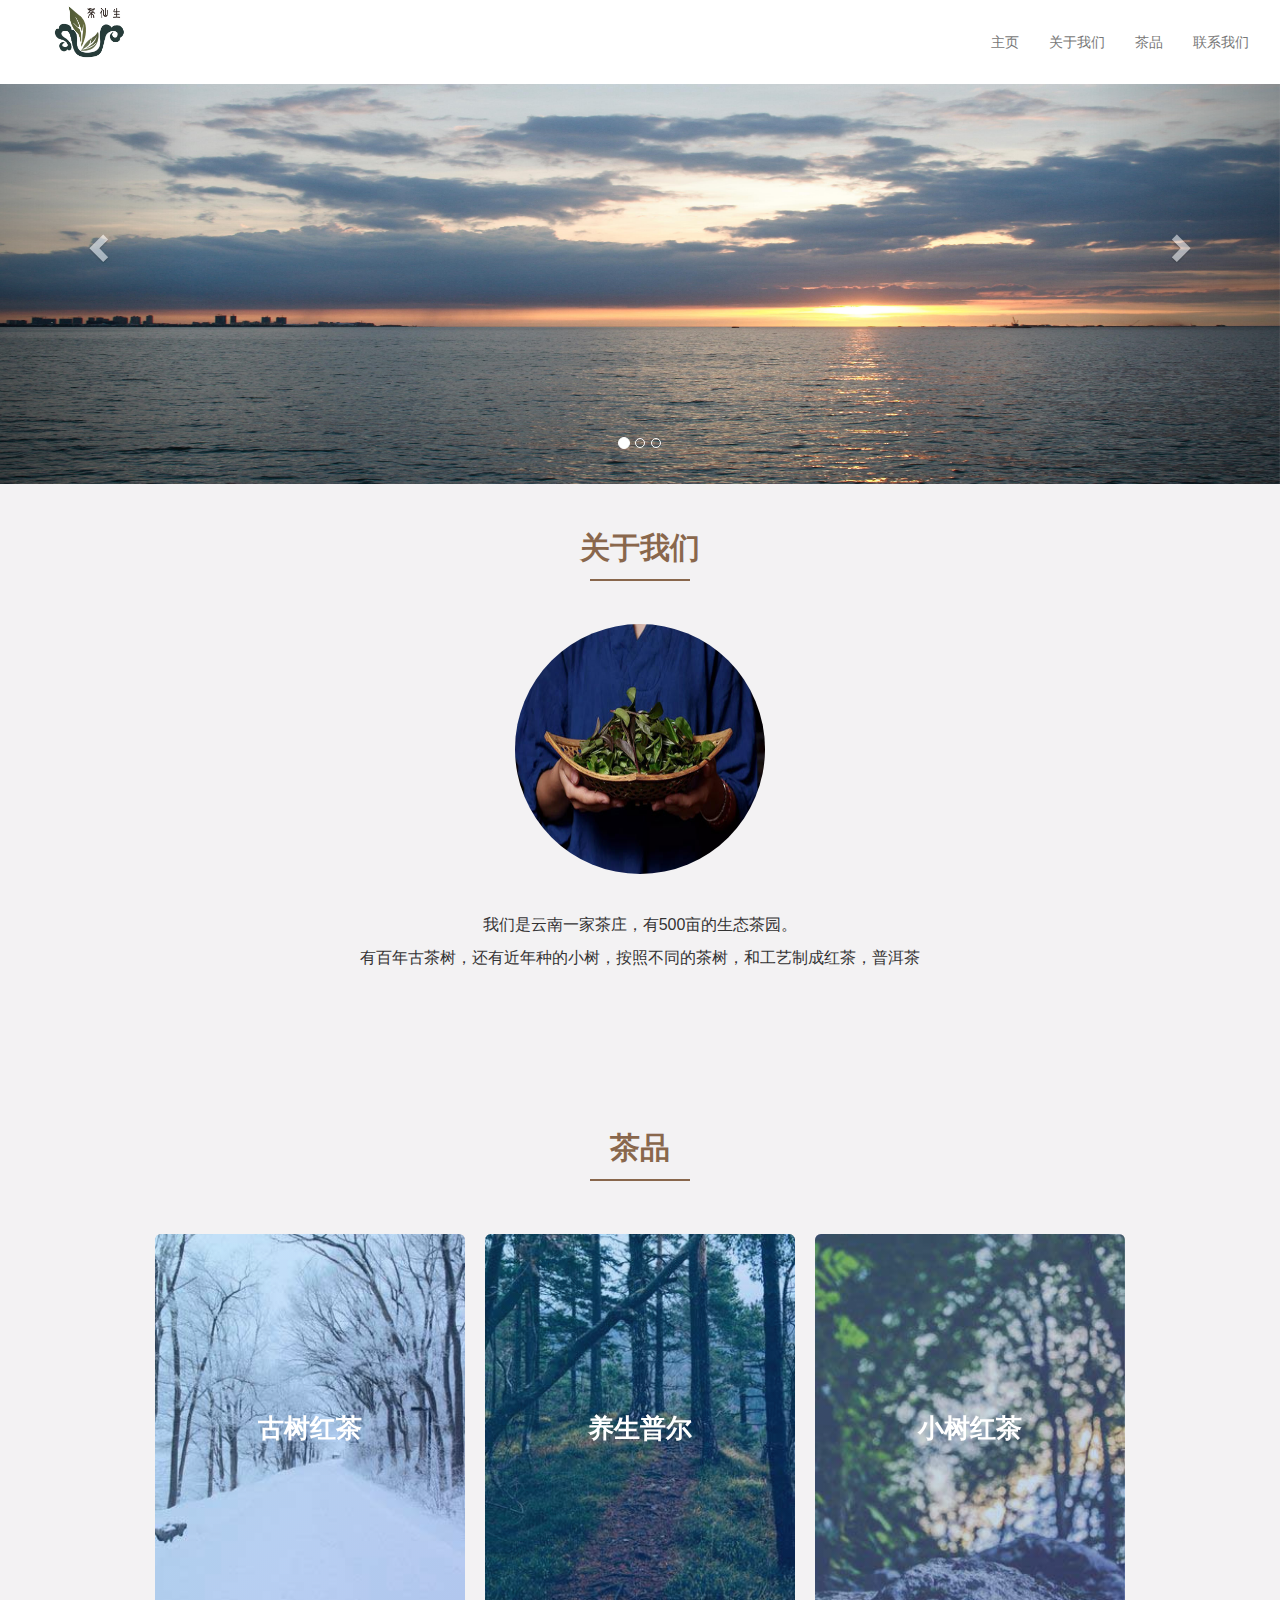
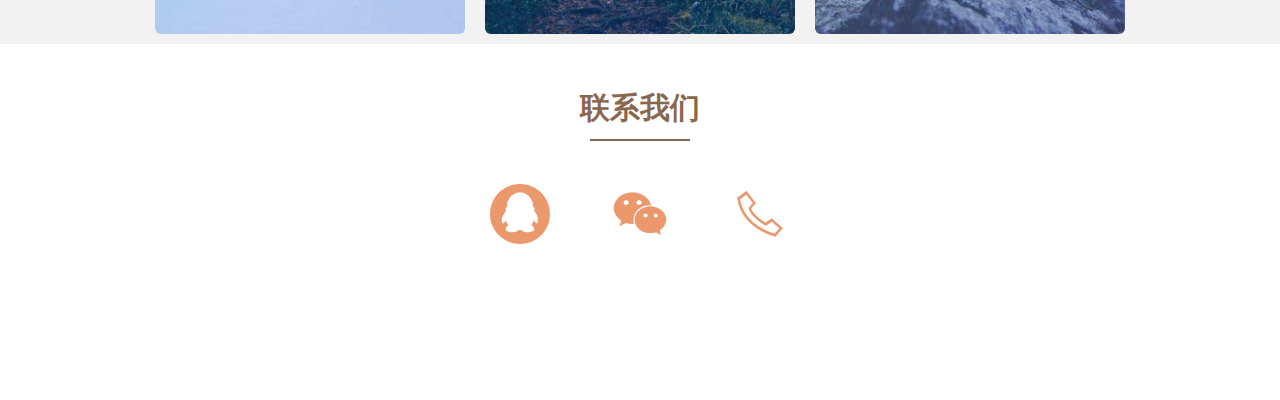
<file: index.html>
<!DOCTYPE html>
<html lang="en">

<head>
    <meta charset="UTF-8">
    <meta name="viewport" content="width=device-width, initial-scale=1.0">
    <meta http-equiv="X-UA-Compatible" content="ie=edge">
    <title>顺祥茶叶</title>
    <link href="./bootstrap/css/bootstrap.css" rel="stylesheet">
    <link rel="stylesheet" href="index.css">
</head>

<body>
    <div class="container" id="my_head">
        <div class="navbar navbar-default">
            <div class="navbar-header">
                <!-- navbar-brand -->
                <a href="#" class="navbar-brand"></a>
                <!-- navbar-toggle -->
                <button class="navbar-toggle" data-target="#collapse" data-toggle="collapse">
                    <span class="sr-only">Toggle Navbar</span>
                    <span class="icon-bar"></span>
                    <span class="icon-bar"></span>
                    <span class="icon-bar"></span>
                </button>
            </div>

            <!-- collapse -->
            <div class="collapse navbar-collapse navbar-right" id="collapse">
                <ul class="nav navbar-nav">
                    <li><a href="#" id="n_home">主页</a></li>
                    <li><a href="#" id="n_about">关于我们</a></li>
                    <!-- <li><a href="#" id="n_skill">SKILL</a></li> -->
                    <li><a href="#" id="n_work">茶品</a></li>
                    <li><a href="#" id="n_contact">联系我们</a></li>
                </ul>
            </div>
        </div>
    </div>

    <div id="carousel-example-generic homec" class="carousel slide" data-ride="carousel">
        <!-- Indicators -->
        <ol class="carousel-indicators">
          <li data-target="#carousel-example-generic" data-slide-to="0" class="active"></li>
          <li data-target="#carousel-example-generic" data-slide-to="1"></li>
          <li data-target="#carousel-example-generic" data-slide-to="2"></li>
        </ol>
      
        <!-- Wrapper for slides -->
        <div class="carousel-inner" role="listbox">
          <div class="item active">
            <img class="lunbo1" src="images1/07.jpg" alt="...">
          </div>
          <div class="item ">
            <img class="lunbo1" src="images1/b01.jpg" alt="...">
          </div>
          <div class="item">
            <img class="lunbo1" src="images1/08.jpg" alt="...">
          </div>
        </div>
      
        <!-- Controls -->
        <a class="left carousel-control" href="#carousel-example-generic" role="button" data-slide="prev">
          <span class="glyphicon glyphicon-chevron-left" aria-hidden="true"></span>
          <span class="sr-only">Previous</span>
        </a>
        <a class="right carousel-control" href="#carousel-example-generic" role="button" data-slide="next">
          <span class="glyphicon glyphicon-chevron-right" aria-hidden="true"></span>
          <span class="sr-only">Next</span>
        </a>
      </div>
      <script src="bootstrap/js/jquery-3.2.1.js"></script>
     <script src="bootstrap/js/bootstrap.js"></script>

    <div class="middle">
        <div class="top" id="about-me">
            <p class="title">关于我们</p>
            <div class="line"></div>
        </div>
        <div class="my">
            <img src="images1/cha.jpg" alt="">
        </div>
        <div class="introduce">
            <p>我们是云南一家茶庄，有500亩的生态茶园。</p>
            <p>有百年古茶树，还有近年种的小树，按照不同的茶树，和工艺制成红茶，普洱茶</p>
            <!-- <p></p> -->
        </div>
    </div>

    <!-- <div class="middle-skill">
        <div class="top" id="skillc">
            <p class="title">SKILL</p>
            <div class="line"></div>
        </div>
        <div class="skill">
            <div class="row">
                <div class="col-md-offset-3 col-md-6">
                    <div class="Progress">
                        <p>HTML&CSS</p>
                        <div class="progress">
                            <div class="progress-bar progress-bar-info progress-bar-striped active" style="width: 90%;">
                            </div>
                        </div>
                    </div>

                    <div class="Progress">
                        <p>JavaScript</p>
                        <div class="progress">
                            <div class="progress-bar progress-bar-success progress-bar-striped active" style="width: 85%;">
                            </div>
                        </div>
                    </div>

                    <div class="Progress">
                        <p>小程序</p>
                        <div class="progress">
                            <div class="progress-bar progress-bar-warning progress-bar-striped active" style="width: 80%;">
                            </div>
                        </div>
                    </div>

                    <div class="Progress">
                        <p>VUE&React</p>
                        <div class="progress">
                            <div class="progress-bar progress-bar-danger progress-bar-striped active" style="width: 60%;">
                            </div>
                        </div>
                    </div>

                </div>
            </div>
        </div>
    </div> -->

    <div class="middle-work">
        <div class="top" id="workc">
            <p class="title">茶品</p>
            <div class="line"></div>
        </div>
        <!--  -->
        <div style="text-align:center;clear:both;">
        </div>
        <div class="content">
            <a class="card" href="./index.html">
                <div class="front" style="background-image: url(images1/559.jpg);">
                    <p>古树红茶</p>
                </div>
                <div class="back">
                    <div>
                        <button class="button">Click Here</button>
                    </div>
                </div>
            </a>
            <a class="card" href="./index.html">
                <div class="front" style="background-image: url(images1/560.jpg);">
                    <p>养生普尔</p>
                </div>
                <div class="back">
                    <div>
                        <button class="button">Click Here</button>
                    </div>
                </div>
            </a>
            <a class="card" href="./index.html">
                <div class="front" style="background-image: url(images1/567.jpg);">
                    <p>小树红茶</p>
                </div>
                <div class="back">
                    <div>
                        <button class="button">Click Here</button>
                    </div>
                </div>
            </a>
     
        </div>
    </div>

    <div class="footer">
        <div class="top" id="contactc">
            <p class="title">联系我们</p>
            <div class="line"></div>
        </div>
        <div class="footer-concat" id="contactteam" col-sm-12 col-md-4>
                <ul class="contact">
                    <li class="phone">
                        <img class="aboutme1" src="images1/qq.png" alt="">
                        <img src="images1/qqsha.jpg" alt="" class="hidden-img">
                    </li>
                    <li class="wechat">
                        <img class="aboutme1" src="images1/weixin1.png" alt="">
                        <img src="images1/weixinsha.jpg" alt="" class="hidden-img">
                    </li>
                    <li class="qq">
                        <img class="aboutme1" src="images1/phone1.png" alt="">
                        <img src="images1/phone.png" alt="" class="hidden-num">
                    </li>
                </ul>
        </div>
    </div>

    <!--  -->
    <script src="bootstrap/js/jquery-3.2.1.js"></script>
    <script src="bootstrap/js/bootstrap.js"></script>
    <script src="js/index.js"></script>
</body>
 
</html>
</file>
<file: index.css>
*{margin:0;padding:0}
body {
    height: 2000px;
}
@media(max-width:768px){
    .navbar-brand{
        width:100px;
        height: 60px;
        background:url("images1/logo2.png") no-repeat center center;
        background-size: contain;
        
     }
    .lunbo1 {
        width: 100%;
        height: 180px !important;
        margin-top:62px;
    }
    .my img{
        width:220px;

        height:220px;
        border-radius: 50%;
    }
}
 @media(min-width:769px){
    .navbar-brand{
        width: 150px;
        height: 60px;
        background: url("images1/logo1.png") no-repeat center center; 
        background-size: contain;
    }
    .lunbo1 {
        width: 100%;
        height: 400px !important;
        margin-top: 84px;
    }
    .my img{
        width:250px;
        height:250px;
        border-radius: 50%;
    }
}

.on {
    color: #89674c!important;
}
.new{
    box-shadow: 0 1px 15px 0 rgba(0, 0, 0, 0.123);
}

.container{
    position: fixed;
    width:100%;
    /* border-bottom: 1px solid #000; */
    /* height: 60px; */
    z-index:100;
    background: #fff;
    /* padding-top:200px; */
}

.top{
    width:100%;
    height:60px;
    display: flex;
    flex-direction: column;
    justify-content: center;
    align-items: center;
    margin-top:40px;
    margin-bottom: 40px;
}
.title{
    color: #89674c;
    font-size:30px;
    font-weight: bold;
}
.line{
    width:100px;
    height:2px;
    background: #89674c;
}
.nav a:hover {
    color: #89674c !important;
}

.middle{
    display: flex;
    flex-direction: column;
    align-items: center;
    height:600px;
    background: #F3F2F3;
}
.my{
    margin-bottom:40px;
}
.introduce{
    width:80%;
    font-size:16px;
    color:#333;
    text-align: center;
}
.progress{
    height: 25px;
    background: #808080;
    padding: 5px;
    overflow: visible;
    border-radius: 20px;
    border-top: 1px solid #75878a;
    border-bottom: 1px solid #7992a8;
    margin-top: 20px;
    color:#333;
    font-size:20px;
}
.progress .progress-bar{
    border-radius: 20px;
    position: relative;
    animation: animate-positive 2s;
}
.progress-bar.active{
    animation: reverse progress-bar-stripes 0.40s linear infinite, animate-positive 2s;
}
.progress-bar.active{
    animation: reverse progress-bar-stripes 0.40s linear infinite, animate-positive 2s;
}
@-webkit-keyframes animate-positive{
    0% { width: 0; }
}
@keyframes animate-positive{
    0% { width: 0; }
}
.middle-skill{
    height:550px;
    overflow: hidden;
}
.middle-work{
    overflow: hidden;
    background: #F3F2F3;
}
/*  */
.content {
    display: flex;
    margin: 0 auto;
    justify-content: center;
    align-items: center;
    flex-wrap: wrap;
    max-width: 1000px;
  }
  
  .heading {
    width: 100%;
    margin-left: 1rem;
    font-weight: 900;
    font-size: 1.618rem;
    text-transform: uppercase;
    letter-spacing: .1ch;
    line-height: 1;
    padding-bottom: .5em;
    margin-bottom: 1rem;
    position: relative;
  }
  .heading:after {
    display: block;
    content: '';
    position: absolute;
    width: 60px;
    height: 4px;
    background: linear-gradient(135deg, #1a9be6, #1a57e6);
    bottom: 0;
  }
  
  .description {
    width: 100%;
    margin-top: 0;
    margin-left: 1rem;
    margin-bottom: 3rem;
  }
  
  .card {
    color: inherit;
    cursor: pointer;
    width: calc(33% - 2rem);
    min-width: calc(33% - 2rem);
    height: 400px;
    min-height: 400px;
    perspective: 1000px;
    margin: 1rem;
    position: relative;
  }
  @media screen and (max-width: 800px) {
    .card {
      width: calc(50% - 2rem);
    }
  }
  @media screen and (max-width: 500px) {
    .card {
      width: 100%;
    }
  }
  
  .front,
  .back {
    display: flex;
    border-radius: 6px;
    background-position: center;
    background-size: cover;
    text-align: center;
    justify-content: center;
    align-items: center;
    position: absolute;
    height: 100%;
    width: 100%;
    -webkit-backface-visibility: hidden;
    backface-visibility: hidden;
    transform-style: preserve-3d;
    transition: ease-in-out 600ms;
  }
  
  .front {
    background-size: cover;
    padding: 2rem;
    font-size: 2.618rem;
    font-weight: 600;
    color: #fff;
    overflow: hidden;
    font-family: Poppins, sans-serif;
  }
  .front:before {
    position: absolute;
    display: block;
    content: '';
    top: 0;
    left: 0;
    right: 0;
    bottom: 0;
    background: linear-gradient(135deg, #1a9be6, #1a57e6);
    opacity: .25;
    z-index: -1;
  }
  .card:hover .front {
    transform: rotateY(180deg);
  }
  .card:nth-child(even):hover .front {
    transform: rotateY(-180deg);
  }
  
  .back {
    background: #fff;
    transform: rotateY(-180deg);
    padding: 0 2em;
  }
  .card:hover .back {
    transform: rotateY(0deg);
  }
  .card:nth-child(even) .back {
    transform: rotateY(180deg);
  }
  .card:nth-child(even):hover .back {
    transform: rotateY(0deg);
  }
  
  .button {
    transform: translateZ(40px);
    cursor: pointer;
    -webkit-backface-visibility: hidden;
    backface-visibility: hidden;
    font-weight: bold;
    color: #fff;
    padding: .5em 1em;
    border-radius: 100px;
    font: inherit;
    background: linear-gradient(135deg, #ceae94,#89674c);
    border: none;
    position: relative;
    transform-style: preserve-3d;
    transition: 300ms ease;
  }
  .button:before {
    transition: 300ms ease;
    position: absolute;
    display: block;
    content: '';
    transform: translateZ(-40px);
    -webkit-backface-visibility: hidden;
    backface-visibility: hidden;
    height: calc(100% - 20px);
    width: calc(100% - 20px);
    border-radius: 100px;
    left: 10px;
    top: 16px;
    box-shadow: 0 0 10px 10px rgba(122, 99, 105, 0.25);
    background-color: rgba(112, 35, 54, 0.25);
  }
  .button:hover {
    transform: translateZ(55px);
  }
  .button:hover:before {
    transform: translateZ(-55px);
  }
  .button:active {
    transform: translateZ(20px);
  }
  .button:active:before {
    transform: translateZ(-20px);
    top: 12px;
  }
  .footer-concat{
      display: flex;
      justify-content: center;
      /* margin-bottom: 50px; */
  }
  .footer-concat img{
        margin-left:30px;
        margin-right: 30px;
  }
  /*  */
  .contact{
    display: flex;
  }
  .hidden-img{
      width:100px;
      height:100px;
  }

  .hidden-num{
      width:125px;
      height:40px;
  }
  .contact li{
      list-style: none;
      position: relative;
  }
  .contact li img:first-of-type:hover{
    border-radius: 50%;
    box-shadow: 0 0 15px 3px rgba(51, 51, 51, 0.3);
    transition: all 0.5s ease-in-out;
  }
  .contact li .hidden-img {
      opacity: 0;
      box-shadow: 0 0 10px 2px rgba(51, 51, 51, 0.3);
      position: absolute;
      top:62px;
      left:-25px;
  }
  .contact li:hover>.hidden-img{
      opacity: 1;
  }
  .contact li .hidden-num {
    opacity: 0;
    box-shadow: 0 0 10px 2px rgba(51, 51, 51, 0.3);
    position: absolute;
    top:62px;
    left:-37px;
}
.contact li:hover>.hidden-num{
    opacity: 1;
}
.aboutme1{
    width: 60px;
    height: 60px;
}
</file>
